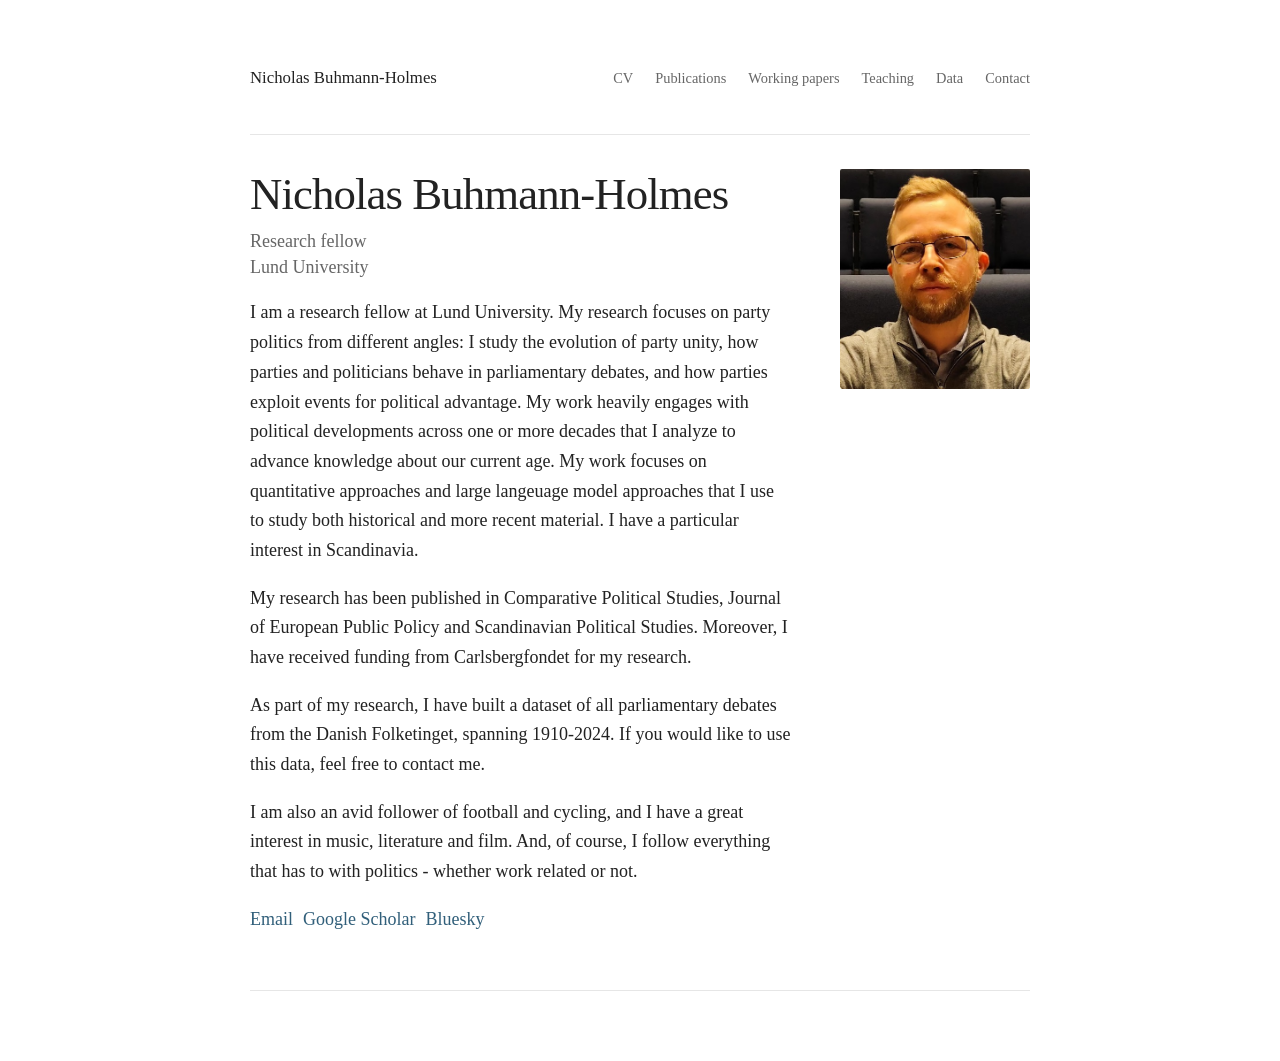
<file: index.html>
<!DOCTYPE html>
<html lang="en">
<head>
  <meta charset="UTF-8">
  <meta name="viewport" content="width=device-width, initial-scale=1.0">

  <title>Nicholas Buhmann-Holmes</title>

  <link rel="stylesheet" href="style.css">
</head>

<body>

  <div class="site">

    <!-- Navigation -->
    <header class="header">

      <div class="name">
        <a href="index.html">Nicholas Buhmann-Holmes</a>
      </div>

<nav>
  <a href="cv.pdf">CV</a>
  <a href="publications.html">Publications</a>
  <a href="working-papers.html">Working papers</a>
  <a href="teaching.html">Teaching</a>
  <a href="data.html">Data</a>
<a href="contact.html">Contact</a>
</nav>

    </header>


    <!-- Introduction -->
    <main>

      <section class="intro">

        <div class="intro-text">

          <h1>Nicholas Buhmann-Holmes</h1>

          <p class="position">
            Research fellow<br>
            Lund University
          </p>

          <p>
            I am a research fellow at Lund University. My research focuses on party politics from different angles: I study 
            the evolution of party unity, how parties and politicians behave in parliamentary debates, and how 
            parties exploit events for political advantage. My work heavily engages with political developments across one or more 
            decades that I analyze to advance knowledge about our current age. My work focuses on 
            quantitative approaches and large langeuage model approaches that I use to study both historical and more recent material. I have a particular interest in Scandinavia.
          </p>
          <p>
            My research has been published in Comparative Political Studies, Journal of European Public Policy and Scandinavian Political
            Studies. Moreover, I have received funding from Carlsbergfondet for my research.
          </p>
          <p>
            As part of my research, I have built a dataset of all parliamentary debates from the Danish Folketinget, spanning 1910-2024.
            If you would like to use this data, feel free to contact me.
          </p>
          <p>
            I am also an avid follower of football and cycling, and I have a great interest in music, literature and film. And, of course, I follow everything that has to with politics - whether work related or not.
          </p>

          <div class="social">
            <a href="mailto:n.buhmannholmes@gmail.com">Email</a>
            <a href="https://scholar.google.com/citations?user=wAtejrQAAAAJ">Google Scholar</a>
            <a href="https://bsky.app/profile/nbuhmann-holmes.bsky.social">Bluesky</a>
          </div>

        </div>

        <div>
          <img
            src="Billede.jpg"
            alt="Nicholas Buhmann-Holmes"
            class="portrait"
          >
        </div>

      </section>

    </main>


    <footer>
    </footer>

  </div>

</body>
</html>
</file>
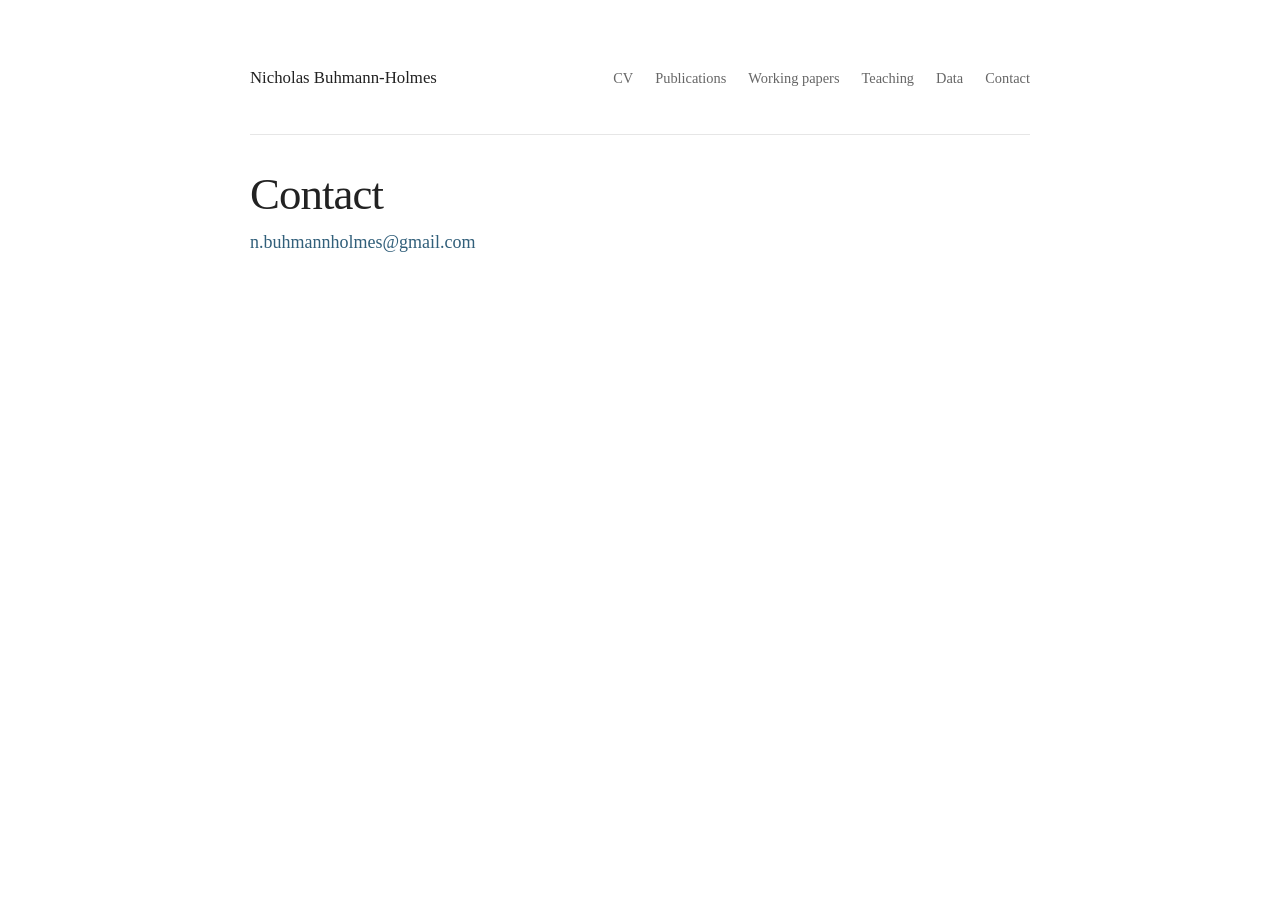
<file: contact.html>
<!DOCTYPE html>
<html lang="en">
<head>
  <meta charset="UTF-8">
  <meta name="viewport" content="width=device-width, initial-scale=1.0">

  <title>Contact — Nicholas Buhmann-Holmes</title>

  <link rel="stylesheet" href="style.css">
</head>

<body>

  <div class="site">

    <header class="header">

      <div class="name">
        <a href="index.html">Nicholas Buhmann-Holmes</a>
      </div>

      <nav>
        <a href="cv.pdf">CV</a>
        <a href="publications.html">Publications</a>
        <a href="working-papers.html">Working papers</a>
        <a href="teaching.html">Teaching</a>
        <a href="data.html">Data</a>
        <a href="contact.html">Contact</a>
      </nav>

    </header>


    <main>

      <section>

        <h1>Contact</h1>

        <p>
          <a href="mailto:n.buhmannholmes@gmail.com">
            n.buhmannholmes@gmail.com
          </a>
        </p>

      </section>

    </main>

  </div>

</body>
</html>
</file>
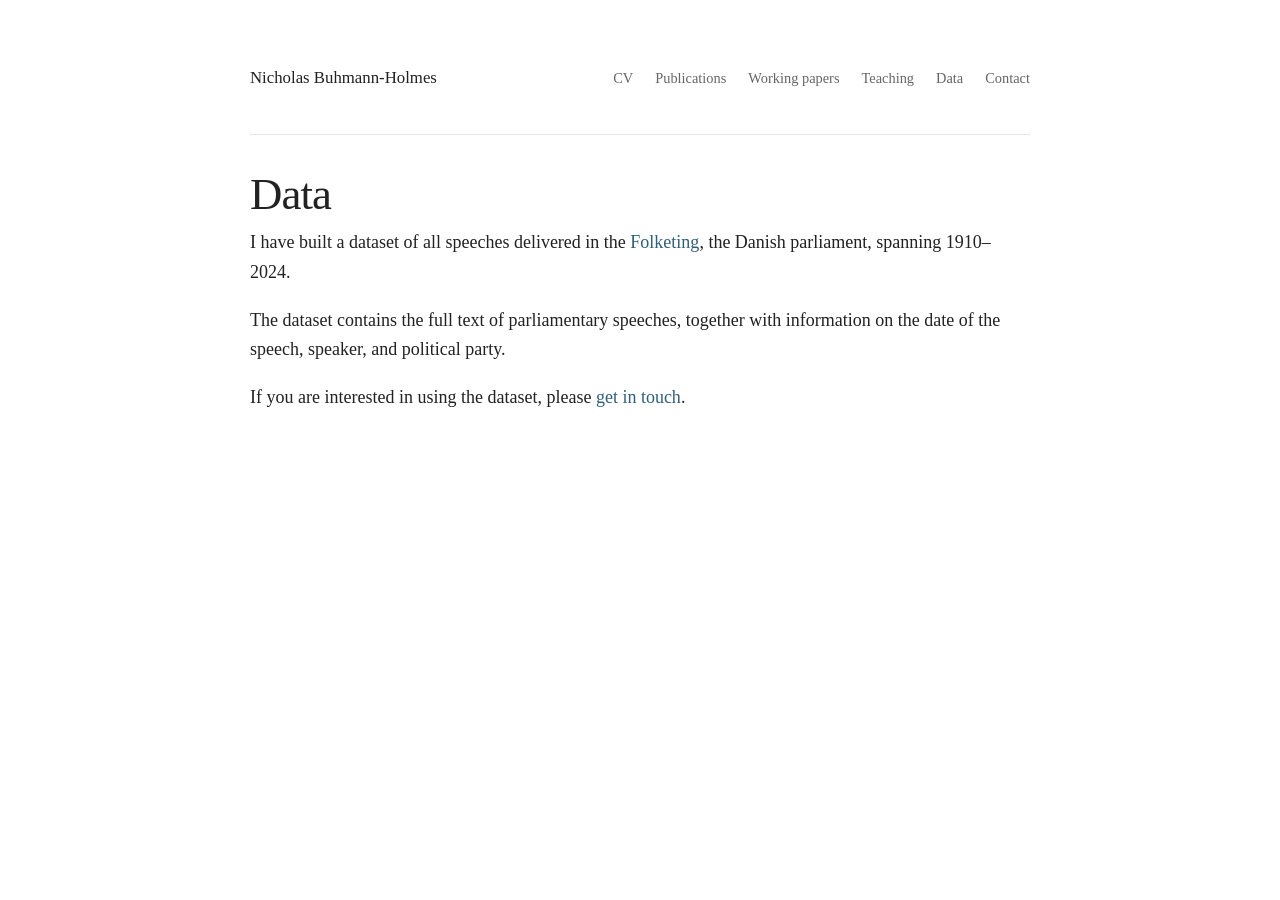
<file: data.html>
<!DOCTYPE html>
<html lang="en">
<head>
  <meta charset="UTF-8">
  <meta name="viewport" content="width=device-width, initial-scale=1.0">

  <title>Data — Nicholas Buhmann-Holmes</title>

  <link rel="stylesheet" href="style.css">
</head>

<body>

  <div class="site">

    <header class="header">

      <div class="name">
        <a href="index.html">Nicholas Buhmann-Holmes</a>
      </div>

      <nav>
        <a href="cv.pdf">CV</a>
        <a href="publications.html">Publications</a>
        <a href="working-papers.html">Working papers</a>
        <a href="teaching.html">Teaching</a>
        <a href="data.html">Data</a>
        <a href="contact.html">Contact</a>
      </nav>

    </header>


    <main>

      <section>

        <h1>Data</h1>

        <p>
          I have built a dataset of all speeches delivered in the
          <a href="https://www.ft.dk/">Folketing</a>, the Danish parliament,
          spanning 1910–2024.
        </p>

        <p>
          The dataset contains the full text of parliamentary speeches,
          together with information on the date of the speech, speaker,
          and political party.
        </p>

        <p>
          If you are interested in using the dataset, please
          <a href="mailto:n.buhmannholmes@gmail.com">get in touch</a>.
        </p>

      </section>

    </main>

  </div>

</body>
</html>
</file>
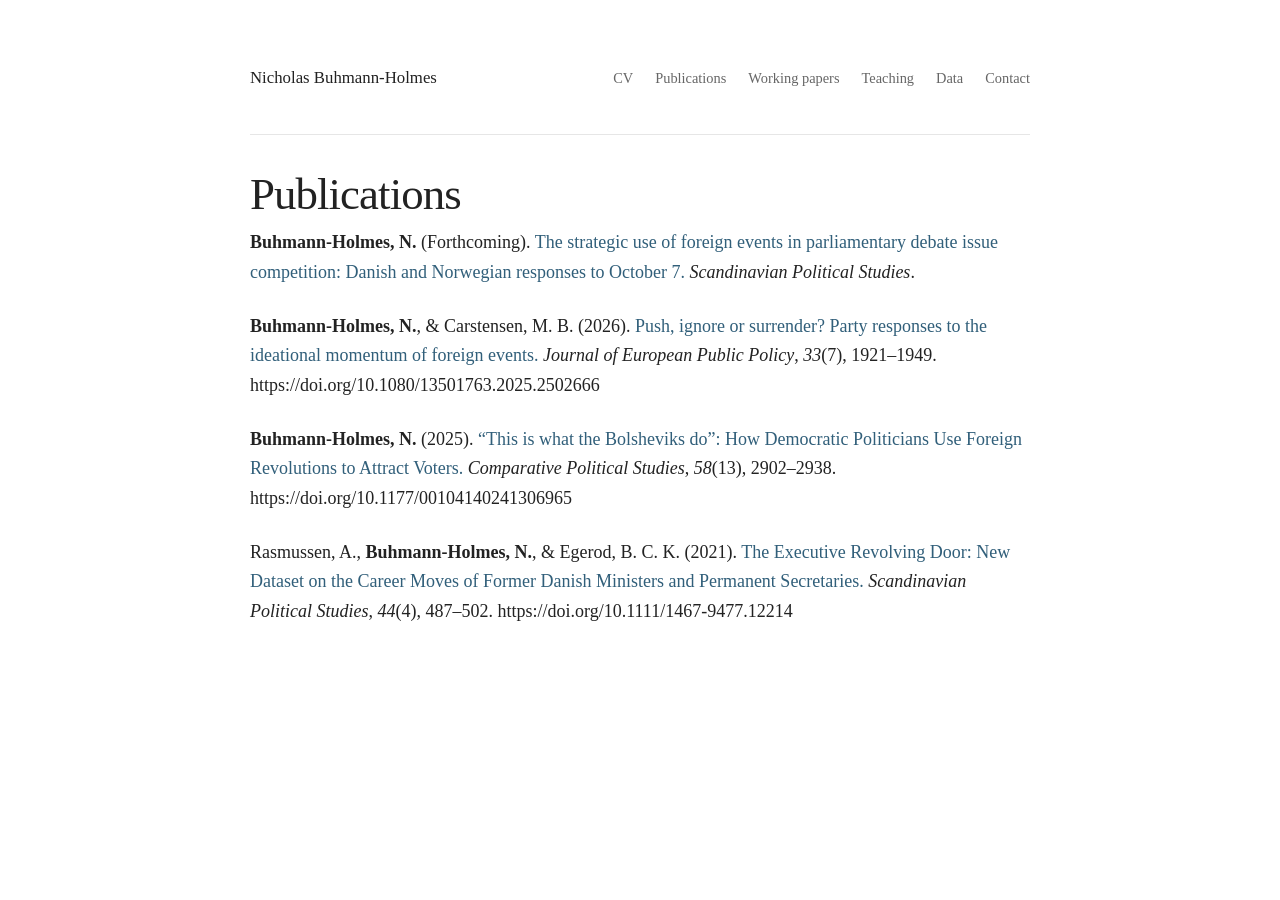
<file: publications.html>
<!DOCTYPE html>
<html lang="en">
<head>
  <meta charset="UTF-8">
  <meta name="viewport" content="width=device-width, initial-scale=1.0">

  <title>Publications — Nicholas Buhmann-Holmes</title>

  <link rel="stylesheet" href="style.css">
</head>

<body>

  <div class="site">

    <header class="header">

      <div class="name">
        <a href="index.html">Nicholas Buhmann-Holmes</a>
      </div>

      <nav>
        <a href="cv.pdf">CV</a>
        <a href="publications.html">Publications</a>
        <a href="working-papers.html">Working papers</a>
        <a href="teaching.html">Teaching</a>
        <a href="data.html">Data</a>
        <a href="contact.html">Contact</a>
      </nav>

    </header>


    <main>

      <section>

  <h1>Publications</h1>

  <div class="publication">

    <strong>Buhmann-Holmes, N.</strong> (Forthcoming).
    <a href="https://doi.org/10.1080/13501763.2025.2502666">
      The strategic use of foreign events in parliamentary debate issue
      competition: Danish and Norwegian responses to October 7.
    </a>
    <em>Scandinavian Political Studies</em>.

  </div>


  <div class="publication">

    <strong>Buhmann-Holmes, N.</strong>, & Carstensen, M. B. (2026).
    <a href="https://doi.org/10.1080/13501763.2025.2502666">
      Push, ignore or surrender? Party responses to the ideational momentum
      of foreign events.
    </a>
    <em>Journal of European Public Policy</em>, <em>33</em>(7), 1921–1949.
    https://doi.org/10.1080/13501763.2025.2502666

  </div>


  <div class="publication">

    <strong>Buhmann-Holmes, N.</strong> (2025).
    <a href="https://doi.org/10.1177/00104140241306965">
      “This is what the Bolsheviks do”: How Democratic Politicians Use
      Foreign Revolutions to Attract Voters.
    </a>
    <em>Comparative Political Studies</em>, <em>58</em>(13), 2902–2938.
    https://doi.org/10.1177/00104140241306965

  </div>


  <div class="publication">

    Rasmussen, A., <strong>Buhmann-Holmes, N.</strong>, & Egerod, B. C. K.
    (2021).
    <a href="https://doi.org/10.1111/1467-9477.12214">
      The Executive Revolving Door: New Dataset on the Career Moves of Former
      Danish Ministers and Permanent Secretaries.
    </a>
    <em>Scandinavian Political Studies</em>, <em>44</em>(4), 487–502.
    https://doi.org/10.1111/1467-9477.12214

  </div>

</section>

    </main>

  </div>

</body>
</html>
</file>
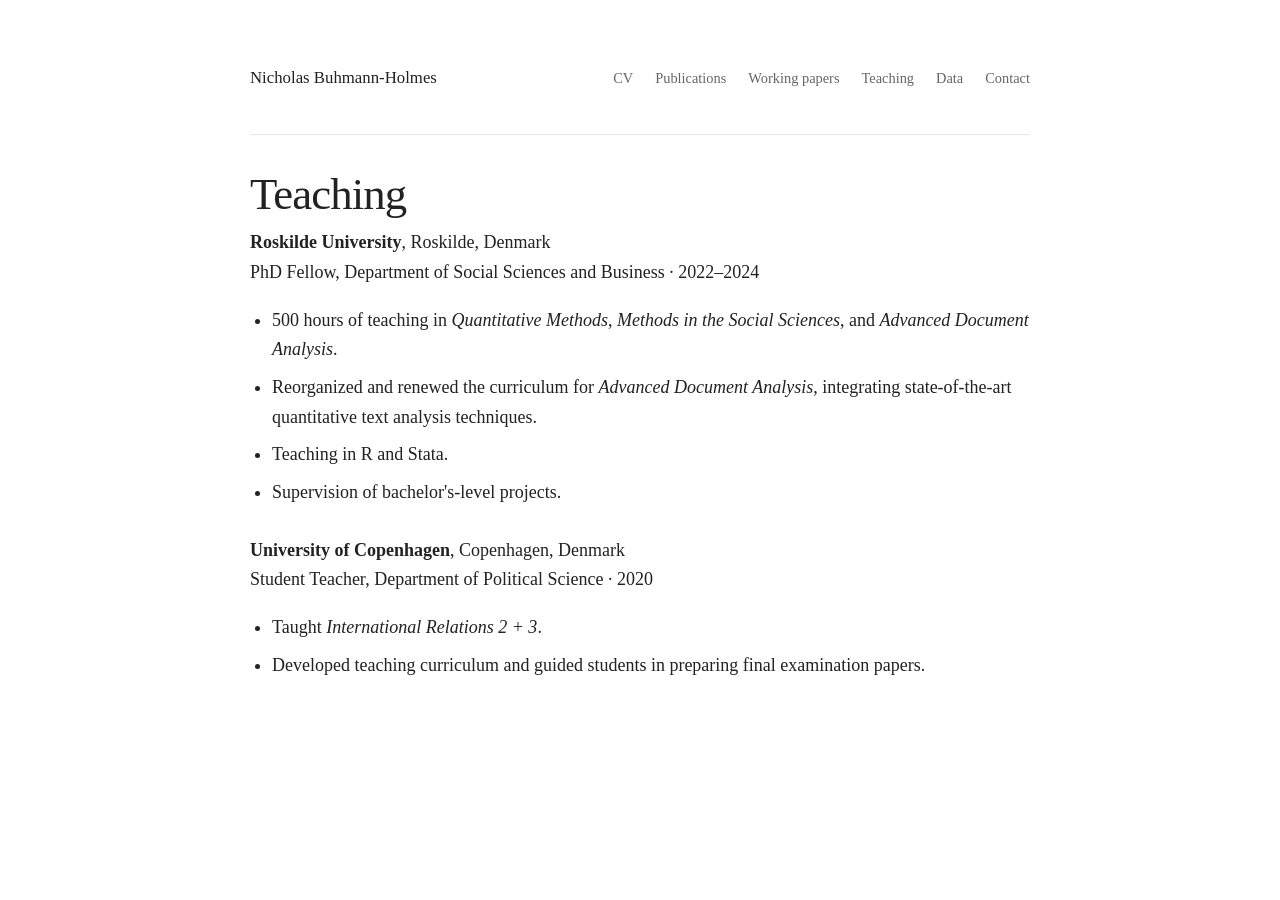
<file: teaching.html>
<!DOCTYPE html>
<html lang="en">
<head>
  <meta charset="UTF-8">
  <meta name="viewport" content="width=device-width, initial-scale=1.0">

  <title>Teaching — Nicholas Buhmann-Holmes</title>

  <link rel="stylesheet" href="style.css">
</head>

<body>

  <div class="site">

    <header class="header">

      <div class="name">
        <a href="index.html">Nicholas Buhmann-Holmes</a>
      </div>

      <nav>
        <a href="cv.pdf">CV</a>
        <a href="publications.html">Publications</a>
        <a href="working-papers.html">Working papers</a>
        <a href="teaching.html">Teaching</a>
        <a href="data.html">Data</a>
        <a href="contact.html">Contact</a>
      </nav>

    </header>


    <main>

      <section>

        <h1>Teaching</h1>


        <div class="teaching-entry">

          <p>
            <strong>Roskilde University</strong>, Roskilde, Denmark<br>
            <span class="pub-meta">
              PhD Fellow, Department of Social Sciences and Business · 2022–2024
            </span>
          </p>

          <ul>
            <li>
              500 hours of teaching in <em>Quantitative Methods</em>,
              <em>Methods in the Social Sciences</em>, and
              <em>Advanced Document Analysis</em>.
            </li>

            <li>
              Reorganized and renewed the curriculum for
              <em>Advanced Document Analysis</em>, integrating
              state-of-the-art quantitative text analysis techniques.
            </li>

            <li>
              Teaching in R and Stata.
            </li>

            <li>
              Supervision of bachelor's-level projects.
            </li>
          </ul>

        </div>


        <div class="teaching-entry">

          <p>
            <strong>University of Copenhagen</strong>, Copenhagen, Denmark<br>
            <span class="pub-meta">
              Student Teacher, Department of Political Science · 2020
            </span>
          </p>

          <ul>
            <li>
              Taught <em>International Relations 2 + 3</em>.
            </li>

            <li>
              Developed teaching curriculum and guided students in preparing
              final examination papers.
            </li>
          </ul>

        </div>

      </section>

    </main>

  </div>

</body>
</html>
</file>
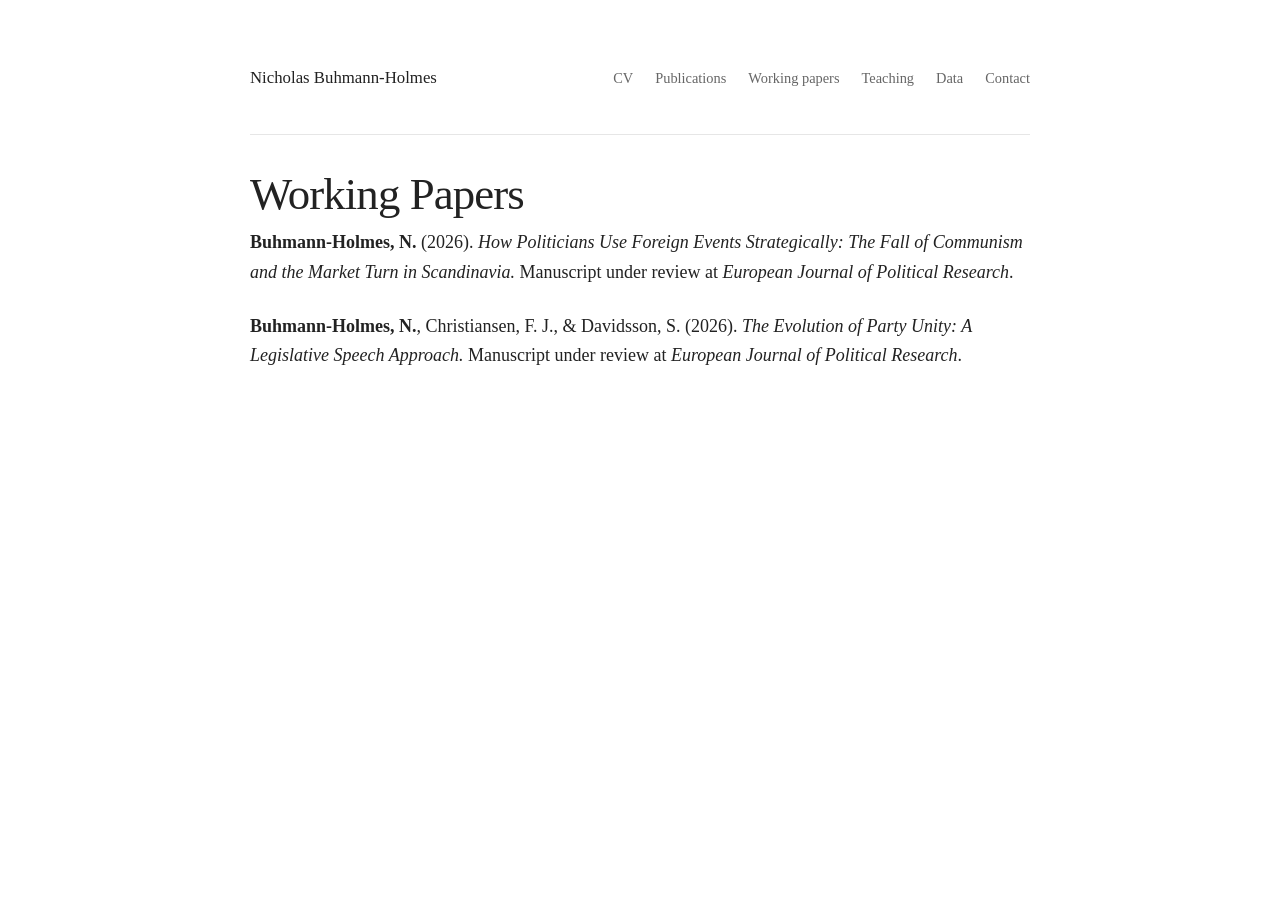
<file: working-papers.html>
<!DOCTYPE html>
<html lang="en">
<head>
  <meta charset="UTF-8">
  <meta name="viewport" content="width=device-width, initial-scale=1.0">

  <title>Working Papers — Nicholas Buhmann-Holmes</title>

  <link rel="stylesheet" href="style.css">
</head>

<body>

  <div class="site">

    <header class="header">

      <div class="name">
        <a href="index.html">Nicholas Buhmann-Holmes</a>
      </div>

      <nav>
        <a href="cv.pdf">CV</a>
        <a href="publications.html">Publications</a>
        <a href="working-papers.html">Working papers</a>
        <a href="teaching.html">Teaching</a>
        <a href="data.html">Data</a>
        <a href="contact.html">Contact</a>
      </nav>

    </header>


    <main>

      <section>

  <h1>Working Papers</h1>

  <div class="publication">

    <strong>Buhmann-Holmes, N.</strong> (2026).
    <em>How Politicians Use Foreign Events Strategically: The Fall of
    Communism and the Market Turn in Scandinavia.</em>
    Manuscript under review at
    <em>European Journal of Political Research</em>.

  </div>


  <div class="publication">

    <strong>Buhmann-Holmes, N.</strong>, Christiansen, F. J., & Davidsson, S.
    (2026).
    <em>The Evolution of Party Unity: A Legislative Speech Approach.</em>
    Manuscript under review at
    <em>European Journal of Political Research</em>.

  </div>

</section>

    </main>

  </div>

</body>
</html>
</file>
<file: style.css>
/* Nicholas Buhmann-Holmes — minimalist academic site */

:root {
  --text: #222;
  --muted: #666;
  --link: #315f7a;
  --rule: #e6e6e6;
  --max-width: 780px;
}

* {
  box-sizing: border-box;
}

html {
  scroll-behavior: smooth;
}

body {
  margin: 0;
  background: #fff;
  color: var(--text);
  font-family: Georgia, "Times New Roman", serif;
  font-size: 18px;
  line-height: 1.65;
}

.site {
  width: min(calc(100% - 40px), var(--max-width));
  margin: 0 auto;
  padding: 64px 0 48px;
}


/* Typography */

h1,
h2 {
  font-weight: 400;
}

h1 {
  margin: 0 0 8px;
  font-size: clamp(2rem, 5vw, 2.8rem);
  line-height: 1.15;
  letter-spacing: -0.02em;
}

h2 {
  margin: 0 0 18px;
  font-size: 1.45rem;
  line-height: 1.25;
}

p {
  margin: 0 0 18px;
}


/* Links */

a {
  color: var(--link);
  text-decoration: none;
  border-bottom: 1px solid transparent;
}

a:hover,
a:focus {
  border-bottom-color: currentColor;
}


/* Navigation */

.header {
  display: flex;
  justify-content: space-between;
  align-items: baseline;
  padding-bottom: 42px;
}

.name {
  font-size: 1.05rem;
}

.name a {
  color: var(--text);
}

nav {
  display: flex;
  flex-wrap: wrap;
  gap: 22px;
  font-size: 0.9rem;
}

nav a {
  color: var(--muted);
}

nav a:hover {
  color: var(--text);
}


/* Introduction */

.intro {
  display: grid;
  grid-template-columns: 1fr 190px;
  gap: 48px;
  align-items: start;
  padding-bottom: 54px;
}

.position {
  color: var(--muted);
  line-height: 1.45;
}

.portrait {
  width: 190px;
  height: 220px;
  object-fit: cover;
  object-position: center 25%;
  border-radius: 2px;
}


/* Sections */

section {
  border-top: 1px solid var(--rule);
  padding: 34px 0 30px;
}


/* Publications */

.publication {
  margin: 0 0 24px;
}


/* Teaching */

.teaching-entry {
  margin-bottom: 28px;
}

ul {
  margin-top: 8px;
  padding-left: 22px;
}

li {
  margin-bottom: 8px;
}


/* Social links */

.social {
  display: flex;
  flex-wrap: wrap;
  gap: 10px;
}


/* Footer */

footer {
  border-top: 1px solid var(--rule);
  padding-top: 22px;
  color: var(--muted);
  font-size: 0.85em;
}


/* Mobile */

@media (max-width: 600px) {

  .site {
    padding-top: 36px;
  }

  .header {
    display: block;
    padding-bottom: 32px;
  }

  nav {
    margin-top: 18px;
    gap: 14px;
  }

  .intro {
    grid-template-columns: 1fr;
    gap: 24px;
    padding-bottom: 38px;
  }

  .portrait {
    width: 150px;
    height: 175px;
  }

  body {
    font-size: 17px;
  }
}
</file>
